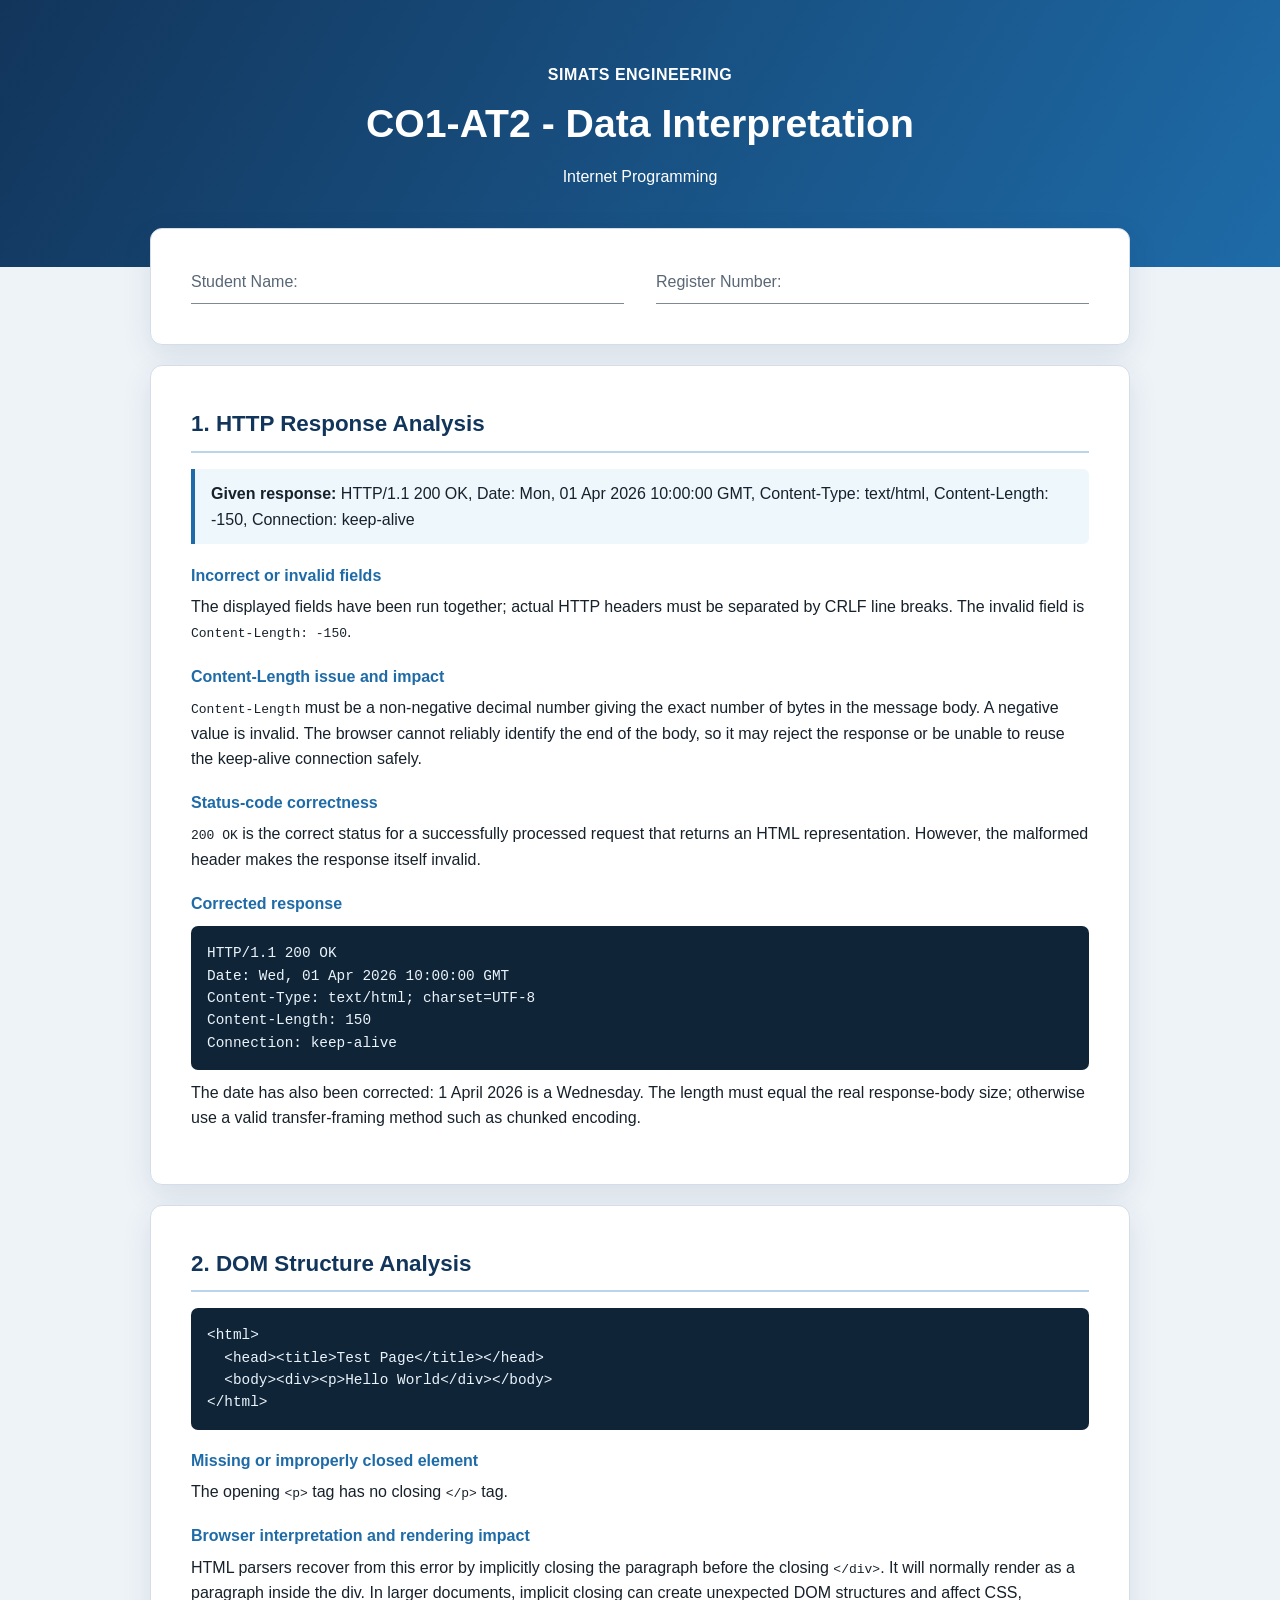
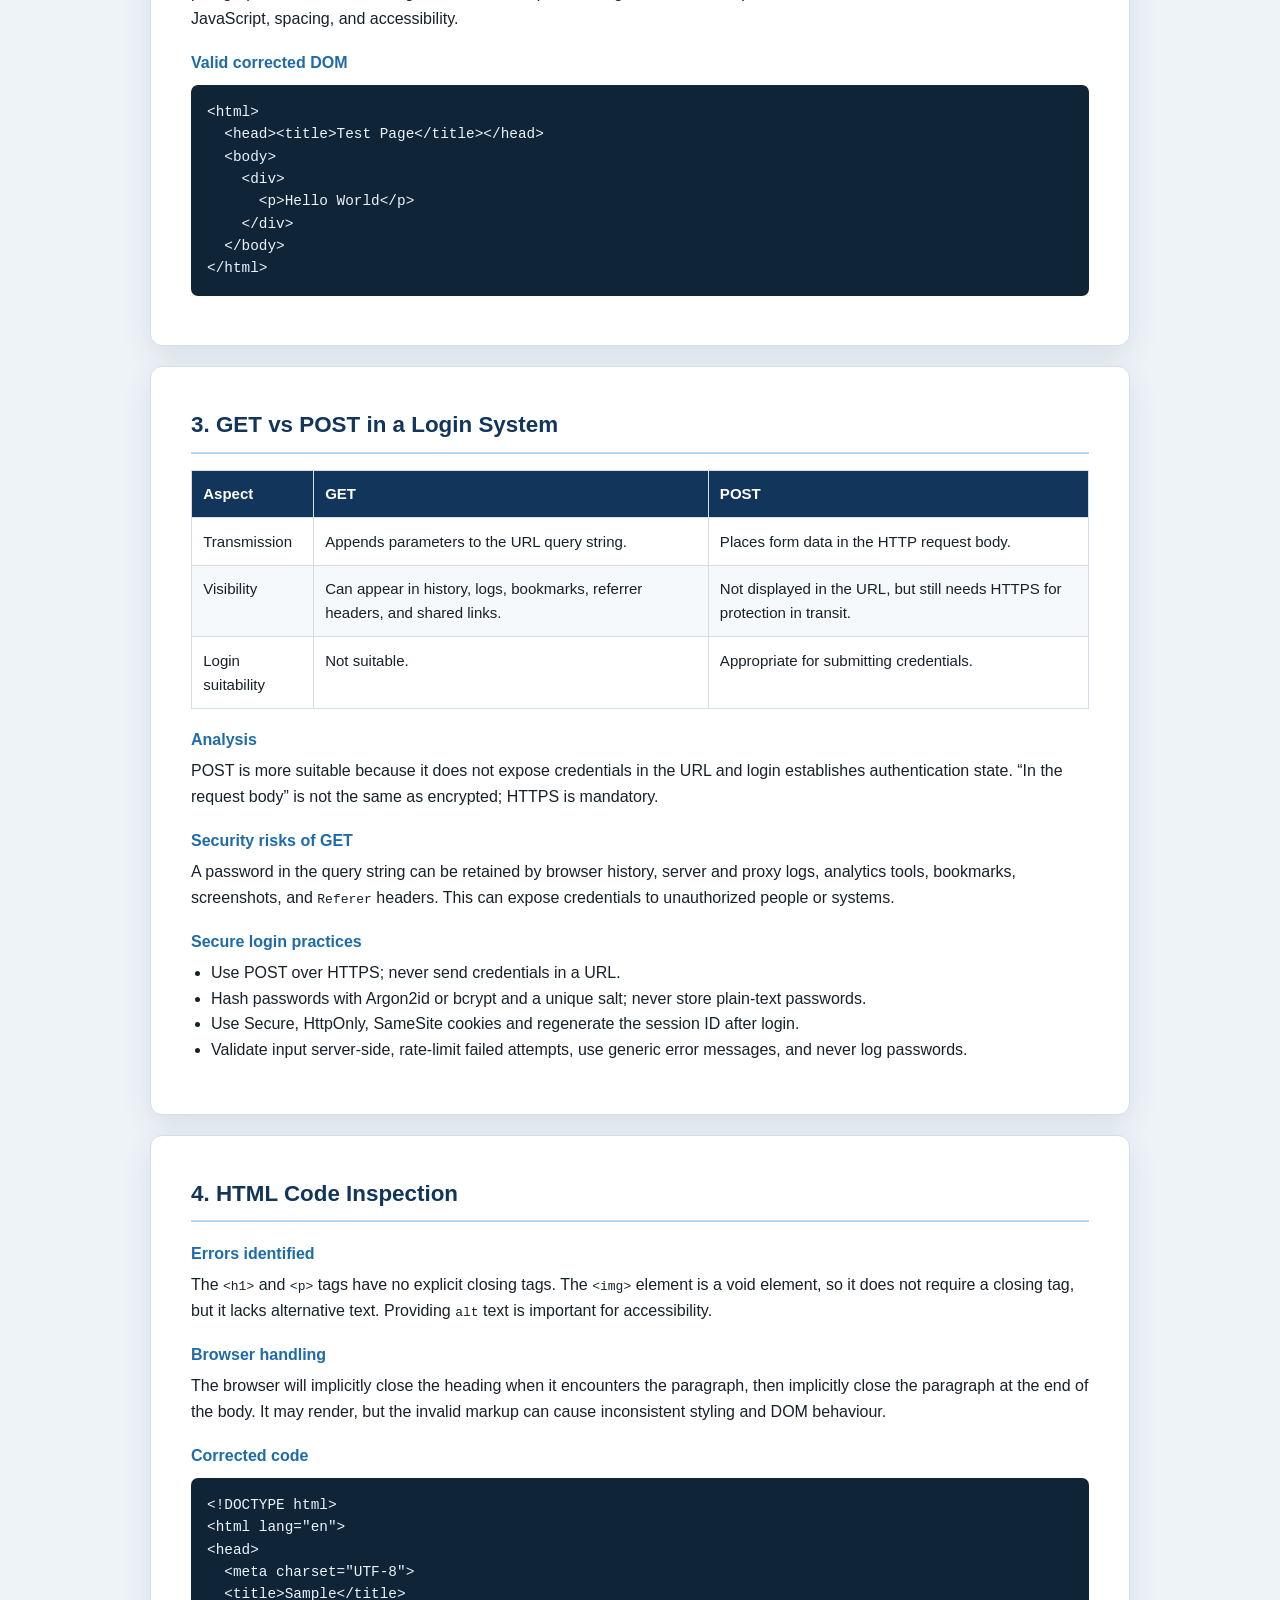
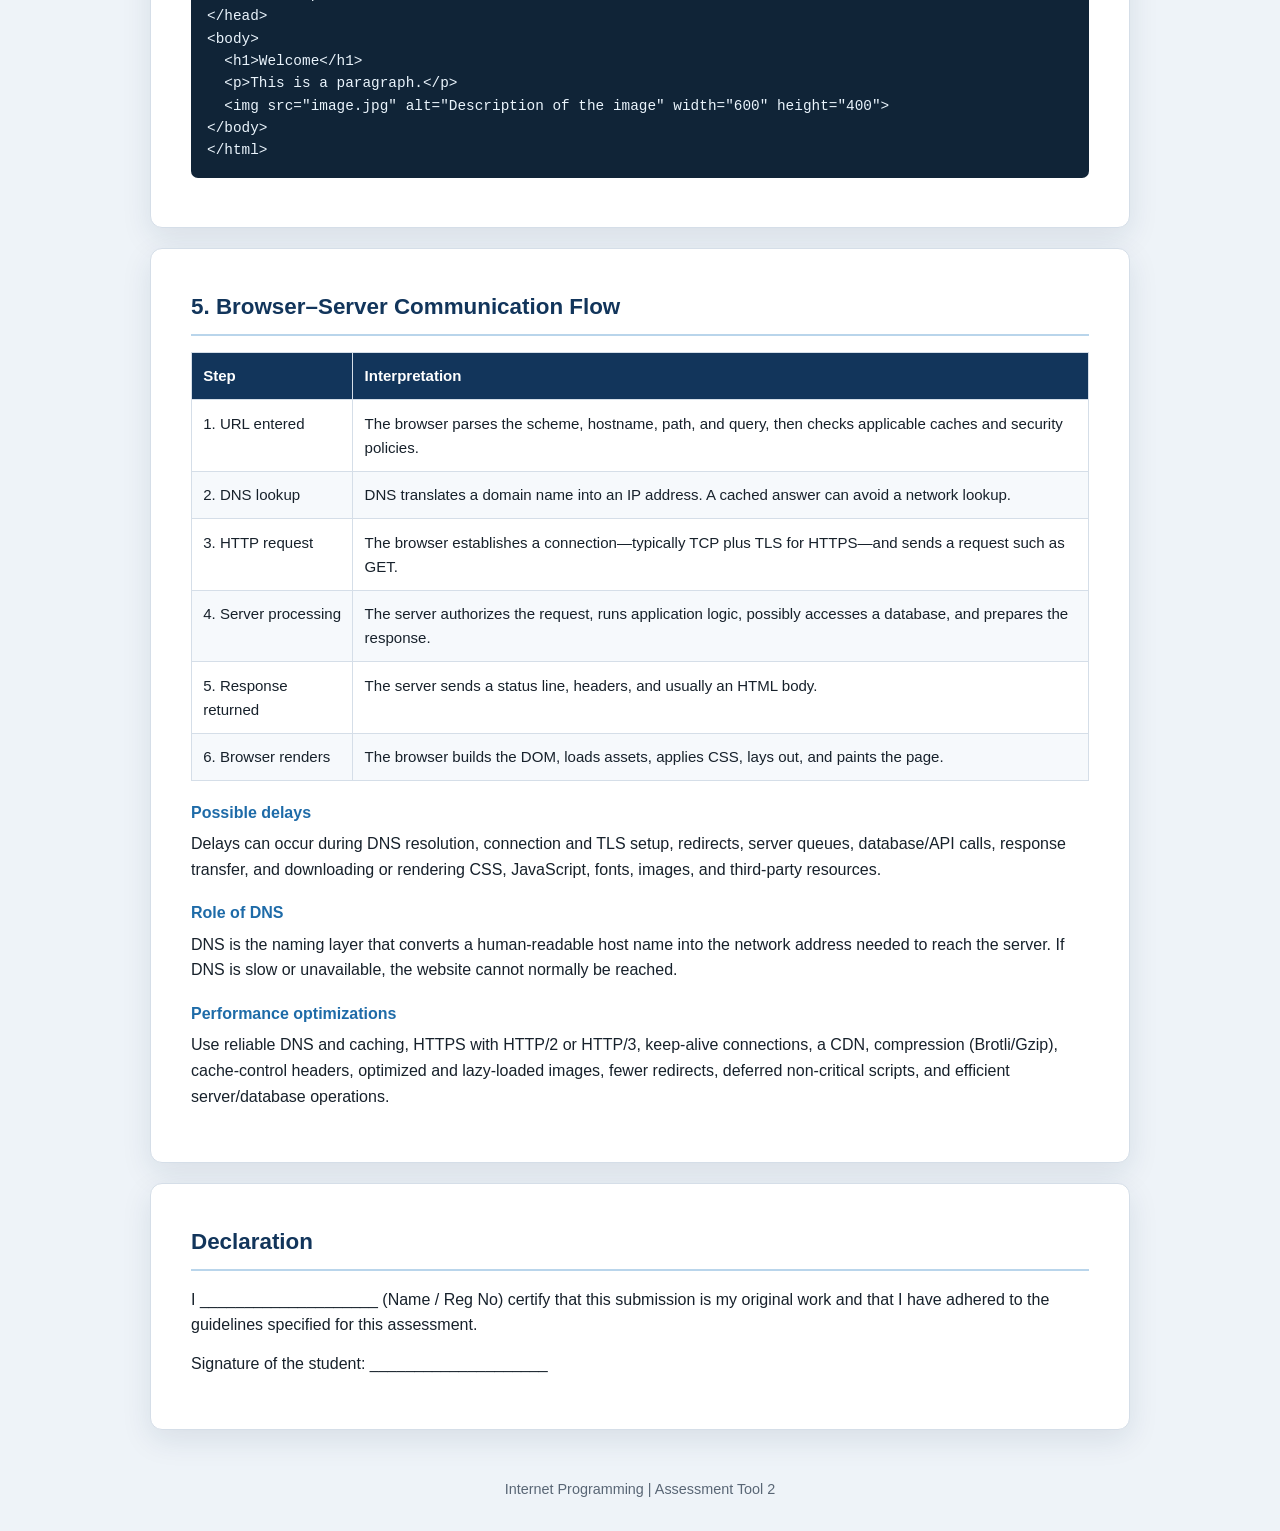
<file: CO1 AT2/index.html>
<!DOCTYPE html>
<html lang="en">
<head>
  <meta charset="UTF-8">
  <meta name="viewport" content="width=device-width, initial-scale=1.0">
  <title>CSA43 Assessment Tool 2 – Data Interpretation</title>
  <style>
    :root { --navy: #12355b; --blue: #1e6ba8; --ink: #17212b; --muted: #596675; --paper: #fff; --bg: #eef3f8; --line: #d5dee8; --code: #102437; }
    * { box-sizing: border-box; }
    body { margin: 0; font-family: Arial, Helvetica, sans-serif; color: var(--ink); background: var(--bg); line-height: 1.6; }
    header { color: white; background: linear-gradient(120deg, var(--navy), var(--blue)); padding: 3.5rem 1.5rem 4.5rem; text-align: center; }
    header p { margin: .35rem 0; }
    h1 { margin: 0 0 .5rem; font-size: clamp(1.65rem, 4vw, 2.45rem); }
    .course { font-weight: 700; letter-spacing: .03em; }
    main { width: min(100% - 2rem, 980px); margin: -2.4rem auto 3rem; }
    .card { background: var(--paper); border: 1px solid var(--line); border-radius: 12px; box-shadow: 0 10px 30px rgba(20, 52, 83, .10); padding: clamp(1.25rem, 4vw, 2.5rem); margin-bottom: 1.25rem; }
    .student { display: grid; grid-template-columns: repeat(2, minmax(0, 1fr)); gap: 1rem 2rem; }
    .field { border-bottom: 1px solid #7d8996; min-height: 2.2rem; color: var(--muted); }
    h2 { color: var(--navy); margin: 0 0 1rem; font-size: 1.4rem; border-bottom: 2px solid #b9d5eb; padding-bottom: .55rem; }
    h3 { color: var(--blue); font-size: 1rem; margin: 1.15rem 0 .3rem; }
    p { margin: .35rem 0 .8rem; }
    .given { background: #eef7fc; border-left: 4px solid var(--blue); padding: .75rem 1rem; border-radius: 0 6px 6px 0; }
    pre { white-space: pre-wrap; overflow-wrap: anywhere; margin: .6rem 0; padding: 1rem; color: #eaf4fc; background: var(--code); border-radius: 7px; font: .9rem/1.55 Consolas, "Courier New", monospace; }
    table { width: 100%; margin: .8rem 0; border-collapse: collapse; font-size: .94rem; }
    th, td { padding: .7rem; border: 1px solid var(--line); text-align: left; vertical-align: top; }
    th { color: white; background: var(--navy); }
    tr:nth-child(even) { background: #f6f9fc; }
    ul { padding-left: 1.25rem; margin: .35rem 0 .7rem; }
    footer { text-align: center; color: var(--muted); font-size: .9rem; padding: 0 1rem 2rem; }
    @media print { body { background: white; font-size: 11pt; } header { padding: 1rem; background: white; color: black; } main { width: auto; margin: 0; } .card { box-shadow: none; border: 0; padding: 1rem 0; break-inside: avoid; } h2 { color: black; } th { background: #ddd; color: black; } }
    @media (max-width: 600px) { .student { grid-template-columns: 1fr; } th, td { padding: .5rem; } }
  </style>
</head>
<body>
  <header>
    <p class="course">SIMATS ENGINEERING</p>
    <h1>CO1-AT2 - Data Interpretation</h1>
    <p>Internet Programming</p>
</header>

  <main>
    <section class="card student" aria-label="Student details">
      <div class="field">Student Name:</div>
      <div class="field">Register Number:</div>
    </section>

    <section class="card">
      <h2>1. HTTP Response Analysis</h2>
      <p class="given"><strong>Given response:</strong> HTTP/1.1 200 OK, Date: Mon, 01 Apr 2026 10:00:00 GMT, Content-Type: text/html, Content-Length: -150, Connection: keep-alive</p>
      <h3>Incorrect or invalid fields</h3>
      <p>The displayed fields have been run together; actual HTTP headers must be separated by CRLF line breaks. The invalid field is <code>Content-Length: -150</code>.</p>
      <h3>Content-Length issue and impact</h3>
      <p><code>Content-Length</code> must be a non-negative decimal number giving the exact number of bytes in the message body. A negative value is invalid. The browser cannot reliably identify the end of the body, so it may reject the response or be unable to reuse the keep-alive connection safely.</p>
      <h3>Status-code correctness</h3>
      <p><code>200 OK</code> is the correct status for a successfully processed request that returns an HTML representation. However, the malformed header makes the response itself invalid.</p>
      <h3>Corrected response</h3>
      <pre>HTTP/1.1 200 OK
Date: Wed, 01 Apr 2026 10:00:00 GMT
Content-Type: text/html; charset=UTF-8
Content-Length: 150
Connection: keep-alive</pre>
      <p>The date has also been corrected: 1 April 2026 is a Wednesday. The length must equal the real response-body size; otherwise use a valid transfer-framing method such as chunked encoding.</p>
    </section>

    <section class="card">
      <h2>2. DOM Structure Analysis</h2>
      <pre>&lt;html&gt;
  &lt;head&gt;&lt;title&gt;Test Page&lt;/title&gt;&lt;/head&gt;
  &lt;body&gt;&lt;div&gt;&lt;p&gt;Hello World&lt;/div&gt;&lt;/body&gt;
&lt;/html&gt;</pre>
      <h3>Missing or improperly closed element</h3>
      <p>The opening <code>&lt;p&gt;</code> tag has no closing <code>&lt;/p&gt;</code> tag.</p>
      <h3>Browser interpretation and rendering impact</h3>
      <p>HTML parsers recover from this error by implicitly closing the paragraph before the closing <code>&lt;/div&gt;</code>. It will normally render as a paragraph inside the div. In larger documents, implicit closing can create unexpected DOM structures and affect CSS, JavaScript, spacing, and accessibility.</p>
      <h3>Valid corrected DOM</h3>
      <pre>&lt;html&gt;
  &lt;head&gt;&lt;title&gt;Test Page&lt;/title&gt;&lt;/head&gt;
  &lt;body&gt;
    &lt;div&gt;
      &lt;p&gt;Hello World&lt;/p&gt;
    &lt;/div&gt;
  &lt;/body&gt;
&lt;/html&gt;</pre>
    </section>

    <section class="card">
      <h2>3. GET vs POST in a Login System</h2>
      <table>
        <thead><tr><th>Aspect</th><th>GET</th><th>POST</th></tr></thead>
        <tbody>
          <tr><td>Transmission</td><td>Appends parameters to the URL query string.</td><td>Places form data in the HTTP request body.</td></tr>
          <tr><td>Visibility</td><td>Can appear in history, logs, bookmarks, referrer headers, and shared links.</td><td>Not displayed in the URL, but still needs HTTPS for protection in transit.</td></tr>
          <tr><td>Login suitability</td><td>Not suitable.</td><td>Appropriate for submitting credentials.</td></tr>
        </tbody>
      </table>
      <h3>Analysis</h3>
      <p>POST is more suitable because it does not expose credentials in the URL and login establishes authentication state. “In the request body” is not the same as encrypted; HTTPS is mandatory.</p>
      <h3>Security risks of GET</h3>
      <p>A password in the query string can be retained by browser history, server and proxy logs, analytics tools, bookmarks, screenshots, and <code>Referer</code> headers. This can expose credentials to unauthorized people or systems.</p>
      <h3>Secure login practices</h3>
      <ul>
        <li>Use POST over HTTPS; never send credentials in a URL.</li>
        <li>Hash passwords with Argon2id or bcrypt and a unique salt; never store plain-text passwords.</li>
        <li>Use Secure, HttpOnly, SameSite cookies and regenerate the session ID after login.</li>
        <li>Validate input server-side, rate-limit failed attempts, use generic error messages, and never log passwords.</li>
      </ul>
    </section>

    <section class="card">
      <h2>4. HTML Code Inspection</h2>
      <h3>Errors identified</h3>
      <p>The <code>&lt;h1&gt;</code> and <code>&lt;p&gt;</code> tags have no explicit closing tags. The <code>&lt;img&gt;</code> element is a void element, so it does not require a closing tag, but it lacks alternative text. Providing <code>alt</code> text is important for accessibility.</p>
      <h3>Browser handling</h3>
      <p>The browser will implicitly close the heading when it encounters the paragraph, then implicitly close the paragraph at the end of the body. It may render, but the invalid markup can cause inconsistent styling and DOM behaviour.</p>
      <h3>Corrected code</h3>
      <pre>&lt;!DOCTYPE html&gt;
&lt;html lang="en"&gt;
&lt;head&gt;
  &lt;meta charset="UTF-8"&gt;
  &lt;title&gt;Sample&lt;/title&gt;
&lt;/head&gt;
&lt;body&gt;
  &lt;h1&gt;Welcome&lt;/h1&gt;
  &lt;p&gt;This is a paragraph.&lt;/p&gt;
  &lt;img src="image.jpg" alt="Description of the image" width="600" height="400"&gt;
&lt;/body&gt;
&lt;/html&gt;</pre>
    </section>

    <section class="card">
      <h2>5. Browser–Server Communication Flow</h2>
      <table>
        <thead><tr><th>Step</th><th>Interpretation</th></tr></thead>
        <tbody>
          <tr><td>1. URL entered</td><td>The browser parses the scheme, hostname, path, and query, then checks applicable caches and security policies.</td></tr>
          <tr><td>2. DNS lookup</td><td>DNS translates a domain name into an IP address. A cached answer can avoid a network lookup.</td></tr>
          <tr><td>3. HTTP request</td><td>The browser establishes a connection—typically TCP plus TLS for HTTPS—and sends a request such as GET.</td></tr>
          <tr><td>4. Server processing</td><td>The server authorizes the request, runs application logic, possibly accesses a database, and prepares the response.</td></tr>
          <tr><td>5. Response returned</td><td>The server sends a status line, headers, and usually an HTML body.</td></tr>
          <tr><td>6. Browser renders</td><td>The browser builds the DOM, loads assets, applies CSS, lays out, and paints the page.</td></tr>
        </tbody>
      </table>
      <h3>Possible delays</h3>
      <p>Delays can occur during DNS resolution, connection and TLS setup, redirects, server queues, database/API calls, response transfer, and downloading or rendering CSS, JavaScript, fonts, images, and third-party resources.</p>
      <h3>Role of DNS</h3>
      <p>DNS is the naming layer that converts a human-readable host name into the network address needed to reach the server. If DNS is slow or unavailable, the website cannot normally be reached.</p>
      <h3>Performance optimizations</h3>
      <p>Use reliable DNS and caching, HTTPS with HTTP/2 or HTTP/3, keep-alive connections, a CDN, compression (Brotli/Gzip), cache-control headers, optimized and lazy-loaded images, fewer redirects, deferred non-critical scripts, and efficient server/database operations.</p>
    </section>

    <section class="card">
      <h2>Declaration</h2>
      <p>I ____________________ (Name / Reg No) certify that this submission is my original work and that I have adhered to the guidelines specified for this assessment.</p>
      <p>Signature of the student: ____________________</p>
    </section>
  </main>
  <footer>
    Internet Programming | Assessment Tool 2
</footer>
</body>
</html>
</file>
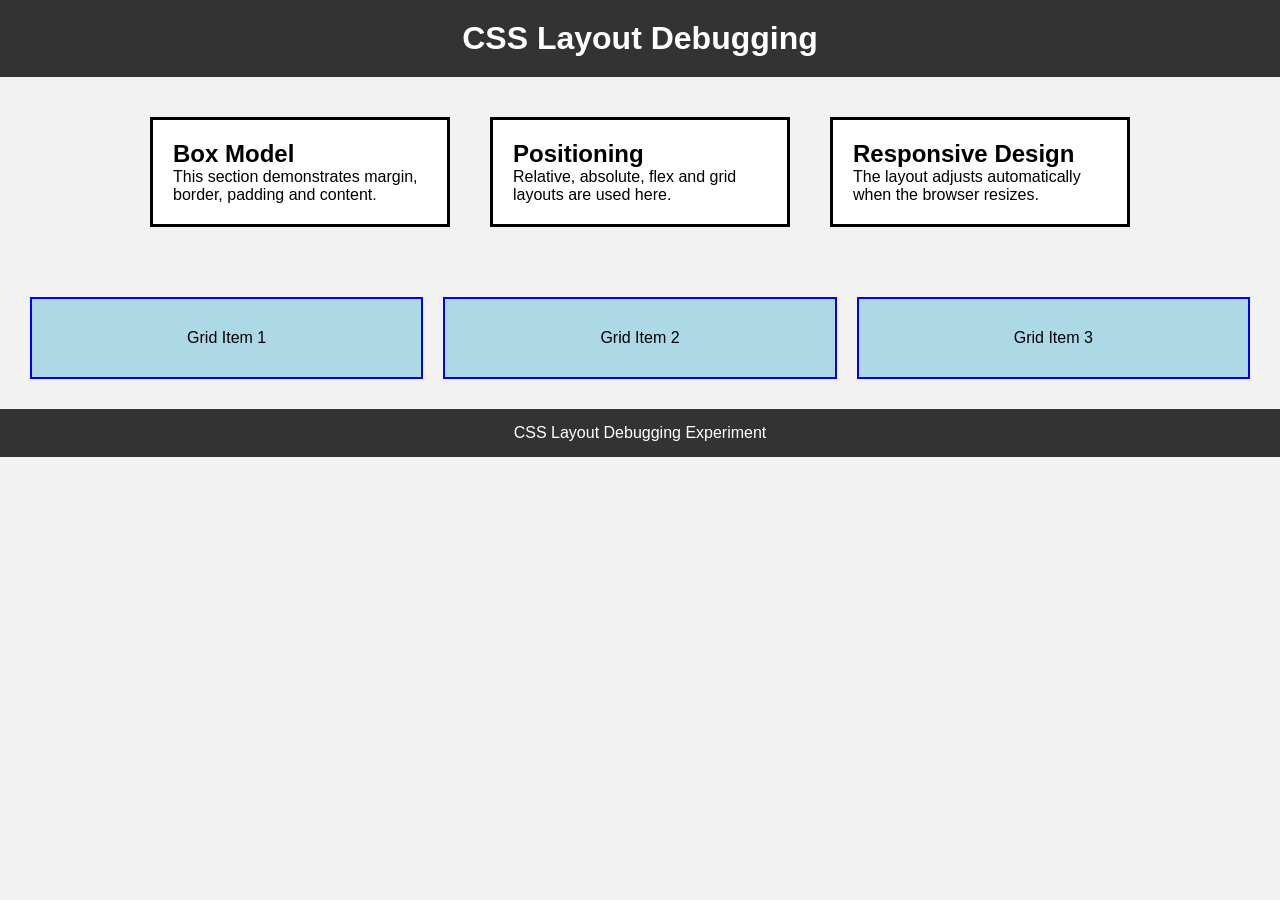
<file: CO2 AT1/Question3/index.html>
<!DOCTYPE html>
<html>
<head>
    <title>CSS Layout Debugging</title>
    <link rel="stylesheet" href="style.css">
</head>

<body>

<header>
    <h1>CSS Layout Debugging</h1>
</header>

<div class="container">

    <div class="box box1">
        <h2>Box Model</h2>
        <p>
            This section demonstrates margin, border, padding and content.
        </p>
    </div>

    <div class="box box2">
        <h2>Positioning</h2>
        <p>
            Relative, absolute, flex and grid layouts are used here.
        </p>
    </div>

    <div class="box box3">
        <h2>Responsive Design</h2>
        <p>
            The layout adjusts automatically when the browser resizes.
        </p>
    </div>

</div>


<section class="grid-container">

    <div>Grid Item 1</div>
    <div>Grid Item 2</div>
    <div>Grid Item 3</div>

</section>


<footer>
    <p>CSS Layout Debugging Experiment</p>
</footer>


</body>
</html>
</file>
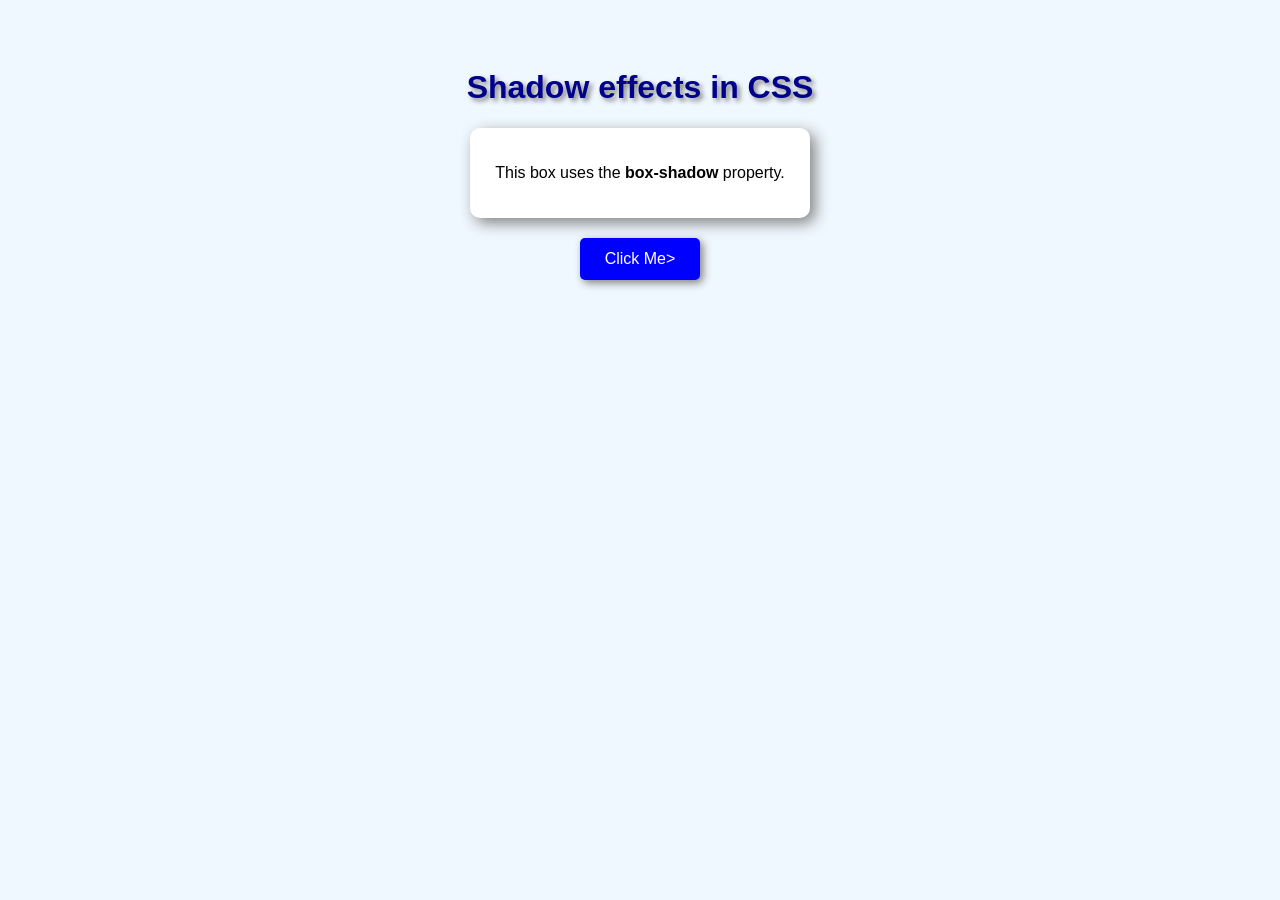
<file: Class Assessment/class Assessment.html>
<!DOCTYPE html>
<html>
    <head>
        <title>Shadows in webpage</title>
        <style>
            body{
                font-family:Arial,sans-serif;
                background-color: #f0f8ff;
                text-align: center;
                padding: 40px;
            }
            h1{
                color:darkblue;
                text-shadow: 3px 3px 5px gray;
            }
            .box{
                width: 300px;
                margin: 20px auto;
                padding: 20px;
                background-color: white;
                border-radius: 10px;
                box-shadow: 5px 5px 15px gray;
            }
            button{
                background-color: blue;
                color: white;
                border: none;
                padding: 12px 25px;
                font-size: 16px;
                border-radius: 5px;
                box-shadow: 3px 3px 8px gray;
                cursor: pointer;
            }
            button:hover{
                box-shadow: 6px 6px 12px black;
            }
        </style>
    </head>
    <body>
        <h1>Shadow effects in CSS</h1>
        <div class="box">
            <p>This box uses the <b> box-shadow </b>property.</p>
        </div>
        <button>Click Me></button>
    </body>
</html>
</file>
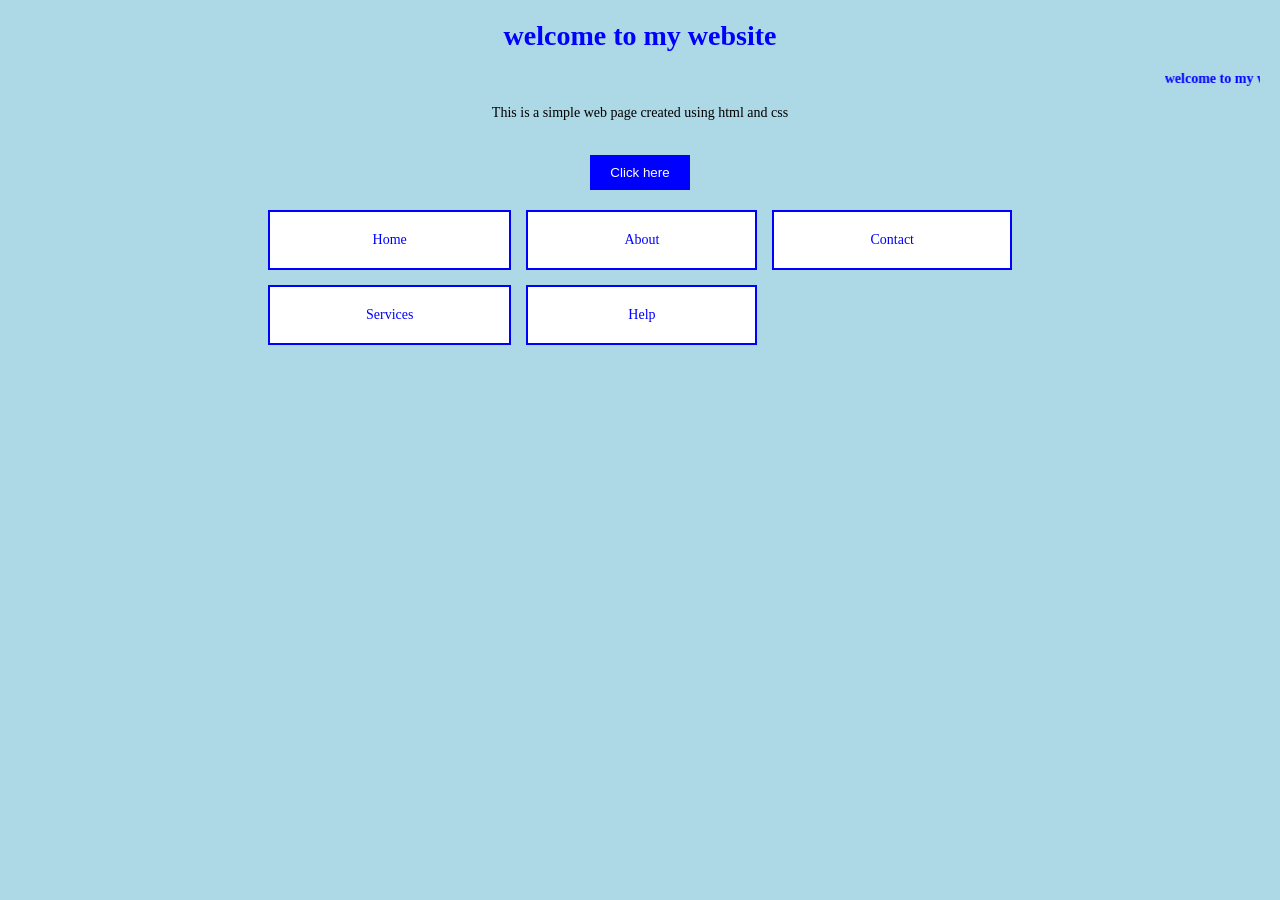
<file: CO1 AT1/website.html>
<!DOCTYPE html>
<html>
    <head>
        <title>Welcome to my website</title>
        <style>
            body {
                background-color: lightblue;
                font-family: Cambria;
                font-size: 14px;
                text-align: center;
                margin: 20px;
            }
            h1 {
                color: blue;
            }
            marquee{
                color: blue;
                font-weight: bold;
            }
            .btn{
                background-color: blue;
                color: white;
                padding: 10px 20px;
                border: none;
                cursor: pointer;
                margin: 20px;
            }
            .grid-container{
                display: grid;
                grid-template-columns: auto auto auto;
                gap: 15px;
                width: 60%;
                margin: auto;
            }
            .grid-item{
                background-color: white;
                border: 2px solid blue;
                padding: 20px;
                color: blue;
            }
        </style>
    </head>
    <body>
        <h1>welcome to my website</h1>
        <marquee behavior="scroll" direction="left">
            welcome to my website! Learn HTML and CSS
        </marquee>
        <p>This is a simple web page created using html and css</p>
        <button class="btn">Click here</button>
        <div class="grid-container">
            <div class="grid-item">Home</div>
            <div class="grid-item">About</div>
            <div class="grid-item">Contact</div>
            <div class="grid-item">Services</div>
            <div class="grid-item">Help</div>
        </div>

    </body>
</html>
</file>
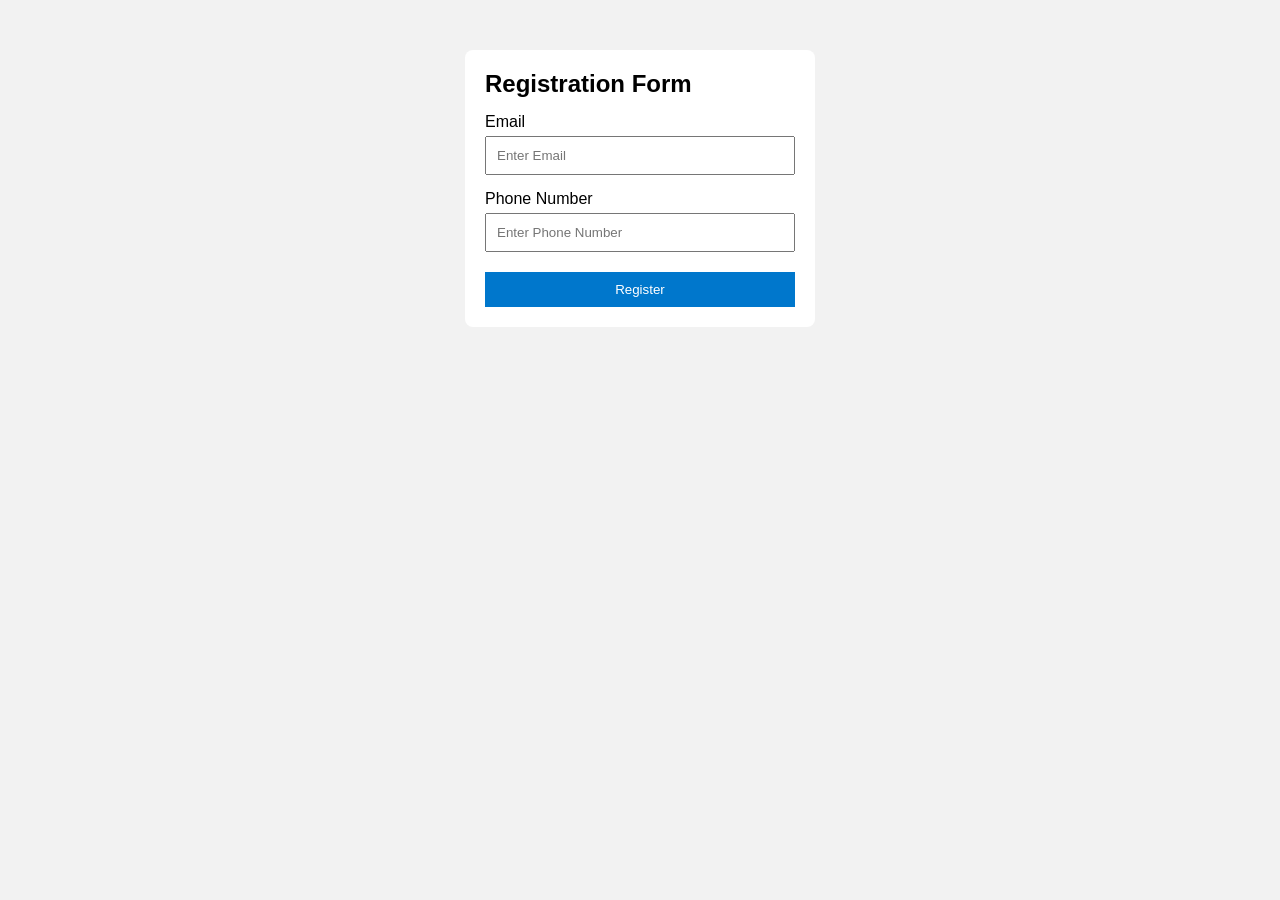
<file: CO2 AT1/index-Q2.html>
<!DOCTYPE html>
<html lang="en">
<head>
    <meta charset="UTF-8">
    <meta name="viewport" content="width=device-width, initial-scale=1.0">
    <title>Form Validation</title>
    <link rel="stylesheet" href="style-Q2.css">
</head>
<body>

<div class="container">
    <h2>Registration Form</h2>

    <form>

        <label>Email</label>
        <input type="text" id="email" placeholder="Enter Email">
        <span id="emailError"></span>

        <label>Phone Number</label>
        <input type="text" id="phone" placeholder="Enter Phone Number">
        <span id="phoneError"></span>

        <button type="submit">Register</button>

    </form>
</div>

<script src="script.js"></script>

</body>
</html>
</file>
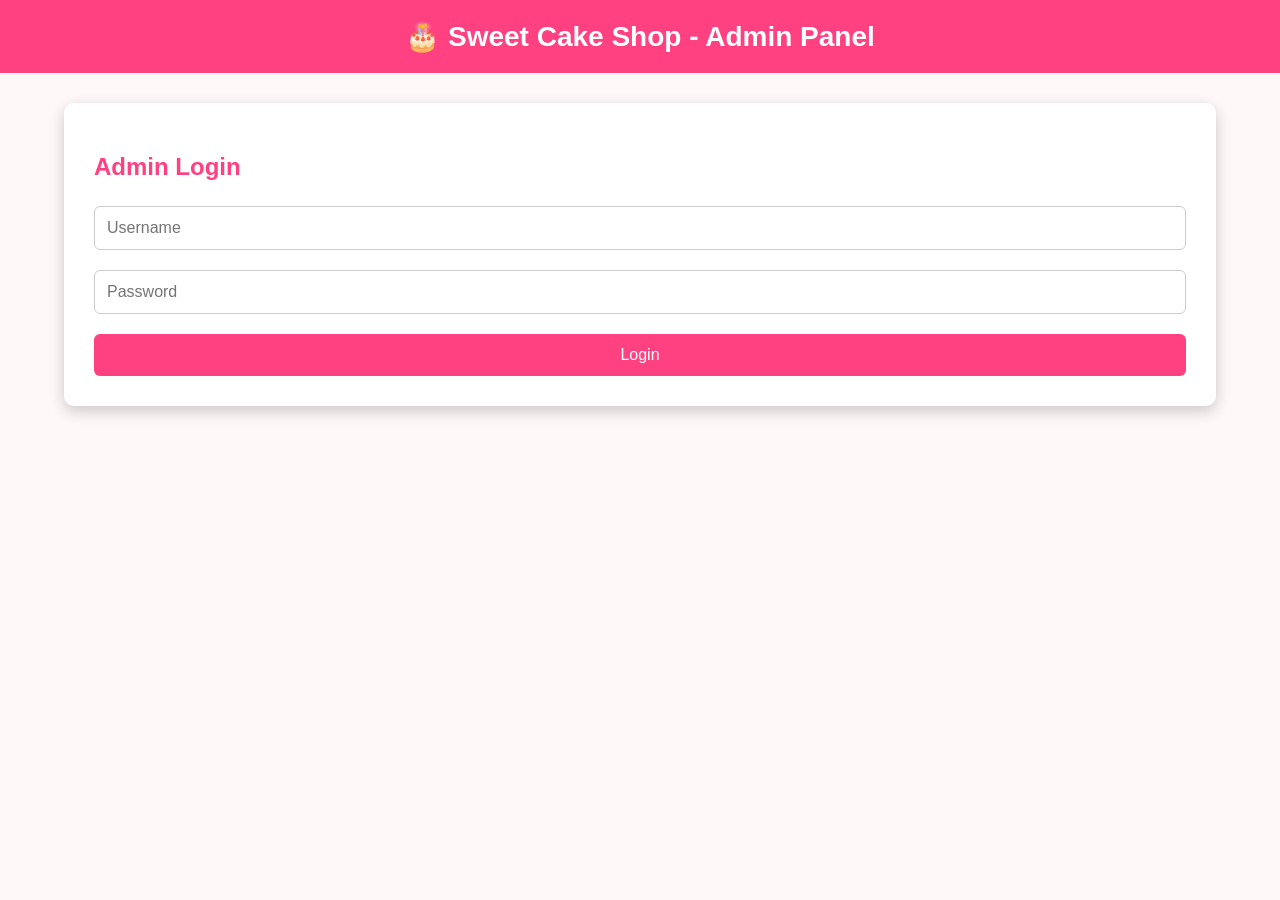
<file: Lab Experiments/Exp 6/admin.dashboard.html>
<!DOCTYPE html>
<html lang="en">
<head>
<meta charset="UTF-8">
<meta name="viewport" content="width=device-width, initial-scale=1.0">
<title>Admin Dashboard - Sweet Cake Shop</title>

<style>
*{
margin:0;
padding:0;
box-sizing:border-box;
font-family:Arial,sans-serif;
}

body{
background:#fff8f8;
}

header{
background:#ff4081;
color:white;
padding:20px;
text-align:center;
font-size:28px;
font-weight:bold;
}

.container{
width:90%;
margin:30px auto;
}

.loginBox,.dashboard{
background:white;
padding:30px;
border-radius:10px;
box-shadow:0 5px 15px rgba(0,0,0,.2);
}

.dashboard{
display:none;
}

input,select,textarea{
width:100%;
padding:12px;
margin:10px 0;
border:1px solid #ccc;
border-radius:6px;
font-size:16px;
}

button{
background:#ff4081;
color:white;
border:none;
padding:12px;
cursor:pointer;
border-radius:6px;
font-size:16px;
width:100%;
margin-top:10px;
}

button:hover{
background:#d81b60;
}

.cards{
display:grid;
grid-template-columns:repeat(auto-fit,minmax(220px,1fr));
gap:20px;
margin:25px 0;
}

.card{
background:#ffeef3;
padding:20px;
text-align:center;
border-radius:10px;
box-shadow:0 3px 10px rgba(0,0,0,.2);
}

table{
width:100%;
border-collapse:collapse;
margin-top:20px;
}

table,th,td{
border:1px solid #ccc;
}

th{
background:#ff4081;
color:white;
padding:10px;
}

td{
padding:10px;
text-align:center;
}

.logout{
background:red;
margin-top:20px;
}

h2{
color:#ff4081;
margin-top:20px;
margin-bottom:15px;
}
</style>
</head>

<body>

<header>🎂 Sweet Cake Shop - Admin Panel</header>

<div class="container">

<div class="loginBox" id="loginBox">

<h2>Admin Login</h2>

<input type="text" id="adminUser" placeholder="Username">

<input type="password" id="adminPass" placeholder="Password">

<button onclick="login()">Login</button>

</div>

<div class="dashboard" id="dashboard">

<h2>Dashboard</h2>

<div class="cards">

<div class="card">
<h3>Total Cakes</h3>
<h1>12</h1>
</div>

<div class="card">
<h3>Total Orders</h3>
<h1>25</h1>
</div>

<div class="card">
<h3>Customers</h3>
<h1>18</h1>
</div>

<div class="card">
<h3>Revenue</h3>
<h1>₹18,500</h1>
</div>

</div>

<h2>Add Cake</h2>

<input type="text" placeholder="Cake Name">

<select>
<option>Birthday</option>
<option>Wedding</option>
<option>Anniversary</option>
<option>Party</option>
</select>

<input type="text" placeholder="Flavor">

<input type="number" placeholder="Price">

<textarea placeholder="Description"></textarea>

<button>Add Cake</button>

<h2>Manage Orders</h2>

<table>

<tr>
<th>Customer</th>
<th>Cake</th>
<th>Status</th>
</tr>

<tr>
<td>Tejashwi</td>
<td>Chocolate Cake</td>
<td>
<select>
<option>Pending</option>
<option>Confirmed</option>
<option>Preparing</option>
<option>Shipped</option>
<option>Delivered</option>
</select>
</td>
</tr>

<tr>
<td>Rahul</td>
<td>Red Velvet</td>
<td>
<select>
<option>Delivered</option>
<option>Pending</option>
<option>Confirmed</option>
<option>Preparing</option>
<option>Shipped</option>
</select>
</td>
</tr>

</table>

<h2>Customers</h2>

<table>

<tr>
<th>Name</th>
<th>Email</th>
</tr>

<tr>
<td>Tejashwi</td>
<td>tejashwi@gmail.com</td>
</tr>

<tr>
<td>Rahul</td>
<td>rahul@gmail.com</td>
</tr>

</table>

<button class="logout" onclick="logout()">
Logout
</button>

</div>

</div>

<script>

function login(){

let user=document.getElementById("adminUser").value;
let pass=document.getElementById("adminPass").value;

if(user==="admin" && pass==="admin123"){

alert("Admin Login Successful");

document.getElementById("loginBox").style.display="none";
document.getElementById("dashboard").style.display="block";

}else{

alert("Username: admin\nPassword: admin123");

}

}

function logout(){

window.location.href="index.html";

}

</script>

</body>
</html>
</file>
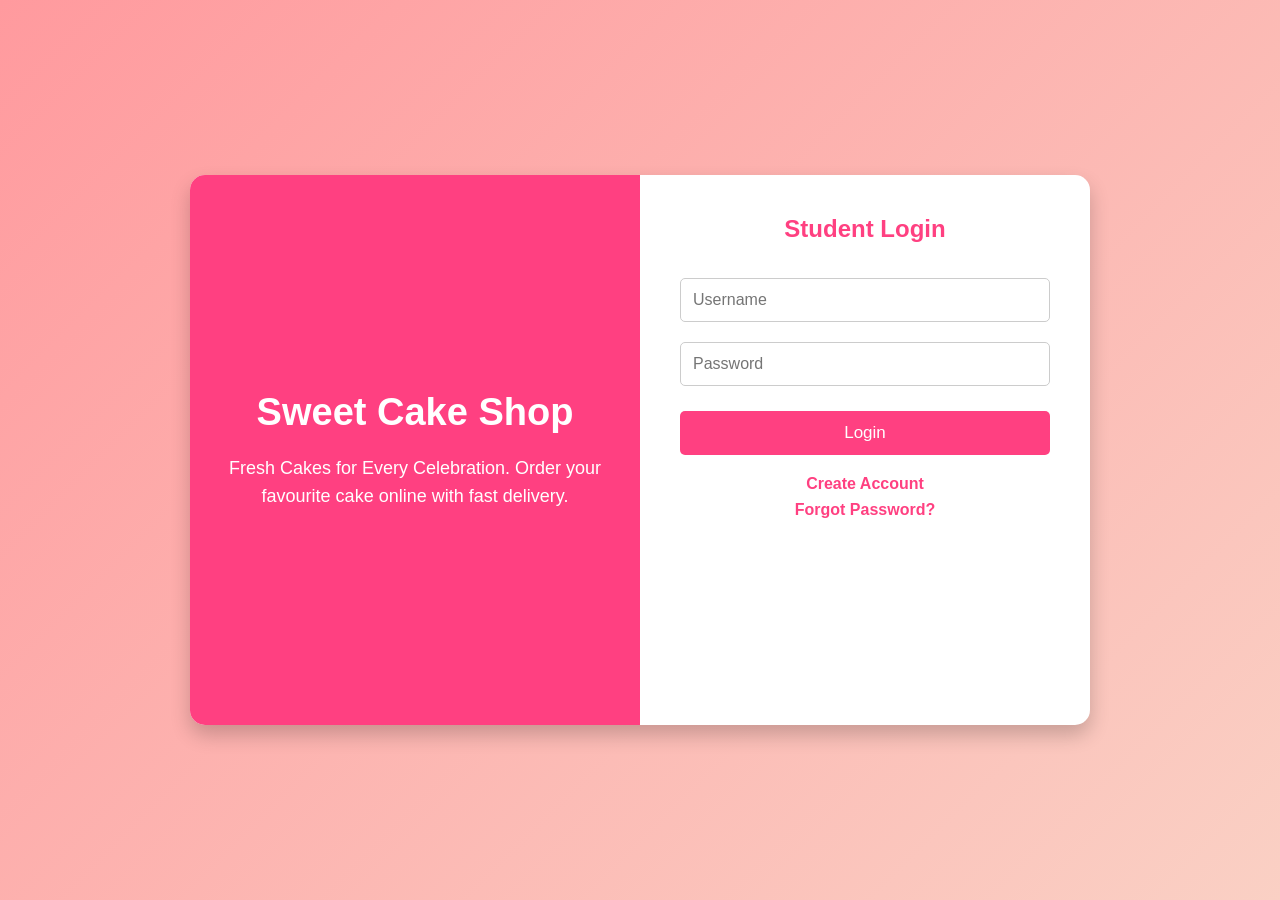
<file: Lab Experiments/Exp 6/student.login.html>
<!DOCTYPE html>
<html lang="en">
<head>
<meta charset="UTF-8">
<meta name="viewport" content="width=device-width, initial-scale=1.0">
<title>Student Login - Cake Shop</title>

<style>
*{
margin:0;
padding:0;
box-sizing:border-box;
font-family:Arial,sans-serif;
}

body{
background:linear-gradient(135deg,#ff9a9e,#fad0c4);
display:flex;
justify-content:center;
align-items:center;
height:100vh;
}

.container{
width:900px;
height:550px;
background:#fff;
border-radius:15px;
display:flex;
overflow:hidden;
box-shadow:0 10px 20px rgba(0,0,0,.2);
}

.left{
width:50%;
background:#ff4081;
color:#fff;
display:flex;
flex-direction:column;
justify-content:center;
align-items:center;
padding:30px;
text-align:center;
}

.left h1{
font-size:38px;
margin-bottom:20px;
}

.left p{
font-size:18px;
line-height:28px;
}

.right{
width:50%;
padding:40px;
position:relative;
}

.form{
display:none;
}

.form.active{
display:block;
}

h2{
text-align:center;
color:#ff4081;
margin-bottom:25px;
}

input{
width:100%;
padding:12px;
margin:10px 0;
border:1px solid #ccc;
border-radius:5px;
font-size:16px;
}

button{
width:100%;
padding:12px;
margin-top:15px;
background:#ff4081;
color:#fff;
border:none;
font-size:17px;
cursor:pointer;
border-radius:5px;
}

button:hover{
background:#e91e63;
}

.links{
margin-top:20px;
text-align:center;
}

.links a{
text-decoration:none;
color:#ff4081;
cursor:pointer;
font-weight:bold;
display:block;
margin:8px;
}

@media(max-width:768px){

.container{
flex-direction:column;
height:auto;
width:95%;
}

.left,.right{
width:100%;
}

}
</style>

</head>

<body>

<div class="container">

<div class="left">
<h1>Sweet Cake Shop</h1>
<p>
Fresh Cakes for Every Celebration.
Order your favourite cake online with
fast delivery.
</p>
</div>

<div class="right">

<!-- LOGIN -->

<div id="login" class="form active">

<h2>Student Login</h2>

<input type="text" id="loginUser" placeholder="Username">

<input type="password" id="loginPass" placeholder="Password">

<button onclick="login()">Login</button>

<div class="links">

<a onclick="showRegister()">Create Account</a>

<a onclick="showForgot()">Forgot Password?</a>

</div>

</div>

<!-- REGISTER -->

<div id="register" class="form">

<h2>Student Registration</h2>

<input type="text" placeholder="Full Name">

<input type="email" placeholder="Email">

<input type="text" placeholder="Phone Number">

<input type="text" placeholder="Username">

<input type="password" placeholder="Password">

<button onclick="register()">Register</button>

<div class="links">

<a onclick="showLogin()">Already have an account?</a>

</div>

</div>

<!-- FORGOT -->

<div id="forgot" class="form">

<h2>Forgot Password</h2>

<input type="email" placeholder="Enter Registered Email">

<button onclick="resetPassword()">Send Reset Link</button>

<div class="links">

<a onclick="showLogin()">Back to Login</a>

</div>

</div>

</div>

</div>

<script>

function showLogin(){

document.getElementById("login").classList.add("active");
document.getElementById("register").classList.remove("active");
document.getElementById("forgot").classList.remove("active");

}

function showRegister(){

document.getElementById("register").classList.add("active");
document.getElementById("login").classList.remove("active");
document.getElementById("forgot").classList.remove("active");

}

function showForgot(){

document.getElementById("forgot").classList.add("active");
document.getElementById("login").classList.remove("active");
document.getElementById("register").classList.remove("active");

}

function register(){

alert("Registration Successful!");

showLogin();

}

function resetPassword(){

alert("Password Reset Link Sent!");

showLogin();

}

function login(){

let user=document.getElementById("loginUser").value;
let pass=document.getElementById("loginPass").value;

if(user=="student" && pass=="1234"){

alert("Login Successful");

window.location.href="student.dashboard.html";

}

else{

alert("Username: student\nPassword: 1234");

}

}

</script>

</body>
</html>
</file>
<file: CO2 AT1/Question3/style.css>
* {
    box-sizing: border-box;
    margin: 0;
    padding: 0;
}


body {
    font-family: Arial, sans-serif;
    background-color: #f2f2f2;
}


/* Header */

header {
    background-color: #333;
    color: white;
    text-align: center;
    padding: 20px;
}


/* Flex Layout */

.container {

    display: flex;
    gap: 20px;
    justify-content: center;
    flex-wrap: wrap;

    padding: 30px;
}


/* Box Model */

.box {

    background-color: white;

    width: 300px;

    padding: 20px;

    border: 3px solid black;

    margin: 10px;

}


/* Relative Position */

.box1 {

    position: relative;
    top: 0;
}


/* Absolute Positioning Example */

.box2 {

    position: relative;

}


/* Responsive Flex Fix */

.box3 {

    position: relative;

}



/* Grid Layout */

.grid-container {

    display: grid;

    grid-template-columns: repeat(3,1fr);

    gap:20px;

    padding:30px;

}


.grid-container div {

    background-color: lightblue;

    padding:30px;

    text-align:center;

    border:2px solid blue;

}


/* Footer */

footer {

    background-color:#333;

    color:white;

    text-align:center;

    padding:15px;

}


/* Prevent Overlapping During Resize */

@media(max-width:768px){

    .container{

        flex-direction:column;

        align-items:center;

    }


    .grid-container{

        grid-template-columns:1fr;

    }


    .box{

        width:90%;

    }

}
</file>
<file: CO2 AT1/style-Q2.css>
*{
    margin:0;
    padding:0;
    box-sizing:border-box;
    font-family:Arial,sans-serif;
}

body{
    background:#f2f2f2;
}

.container{
    width:350px;
    margin:50px auto;
    background:white;
    padding:20px;
    border-radius:8px;
}

label{
    display:block;
    margin-top:15px;
}

input{
    width:100%;
    padding:10px;
    margin-top:5px;
}

button{
    width:100%;
    padding:10px;
    margin-top:20px;
    background:#0077cc;
    color:white;
    border:none;
    cursor:pointer;
}

span{
    color:red;
    font-size:14px;
}
</file>
